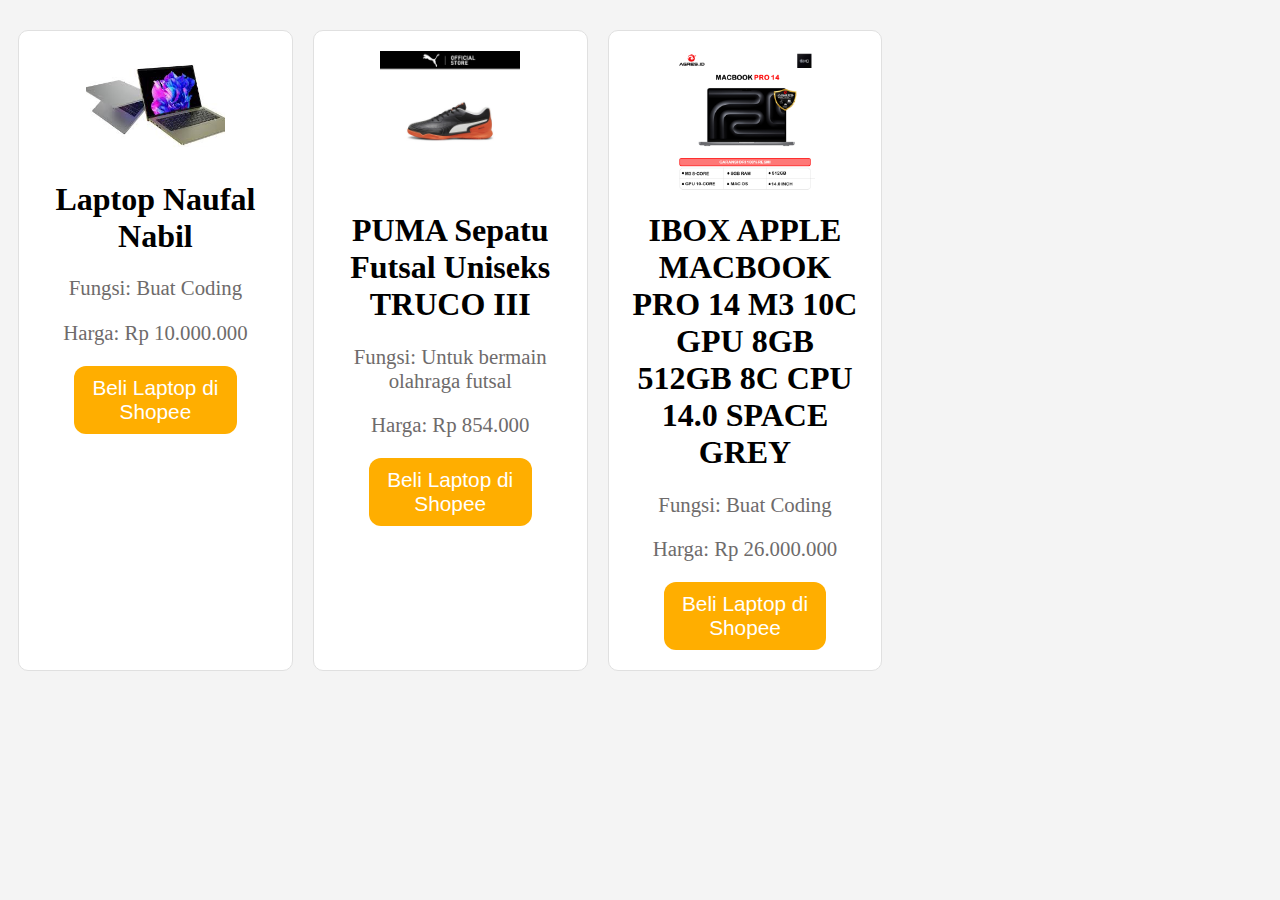
<file: Soal 3/index.html>
<!DOCTYPE html>
<html lang="en">
<head>
  <meta charset="UTF-8">
  <meta name="viewport" content="width=device-width, initial-scale=1.0">
  <title>Ecommers</title>
  <link rel="stylesheet" href="style.css">
</head>
<body>
  <div class="daftar-produk">
    <div class="Produk">
      <div class="isi-produk">
        <div class="img">

          <img src="image/image1.png" alt="">
        </div>
        <div class="text-style">
          <h1>Laptop Naufal Nabil</h1>
          <p>Fungsi: Buat Coding</p>
          <p>Harga: Rp 10.000.000</p>
          <button onclick="window.location.href='https://shopee.co.id/Cicilan-Murah-SPL-Laptop-HP-Intel-Celeron-N4500-UHD-8GB-RAM-256GB-512GB-SSD-Silver-Windows-11-Home-14-Inch-Garansi-2-Tahun-Promo-Murah-Gratis-Ongkir-Official-Non-Second-i.12758413.13168775574'">
            Beli Laptop di Shopee
        </button>
        </div>
      </div>
    </div>


    <div class="Produk">
      <div class="isi-produk">
        <div class="img">

          <img src="image/image3.png" alt="">
        </div>
        <div class="text-style">
          <h1>PUMA Sepatu Futsal Uniseks TRUCO III</h1>
          <p>Fungsi: Untuk bermain olahraga futsal</p>
          <p>Harga: Rp 854.000</p>
          <button onclick="window.location.href='https://shopee.co.id/PUMA-Sepatu-Futsal-Uniseks-TRUCO-III-i.285723560.29956572482'">
            Beli Laptop di Shopee
        </button>
        </div>
      </div>   
    </div>
  

    <div class="Produk">
      <div class="isi-produk">
        <div class="img">

          <img src="image/image2.png" alt="">
        </div>
        <div class="text-style">
          <h1>IBOX APPLE MACBOOK PRO 14 M3 10C GPU 8GB 512GB 8C CPU 14.0 SPACE GREY</h1>
          <p>Fungsi: Buat Coding</p>
          <p>Harga: Rp 26.000.000</p>
          <button onclick="window.location.href='https://shopee.co.id/IBOX-APPLE-MACBOOK-PRO-14-M3-10C-GPU-8GB-512GB-8C-CPU-14.0-SPACE-GREY-i.250649369.25933107640?sp_atk=83983913-cede-4e71-93e5-64e5934079df&xptdk=83983913-cede-4e71-93e5-64e5934079df'">
            Beli Laptop di Shopee
        </button>
        </div>
      </div>   
    </div>
  
  </div>
</body>
</html>
</file>
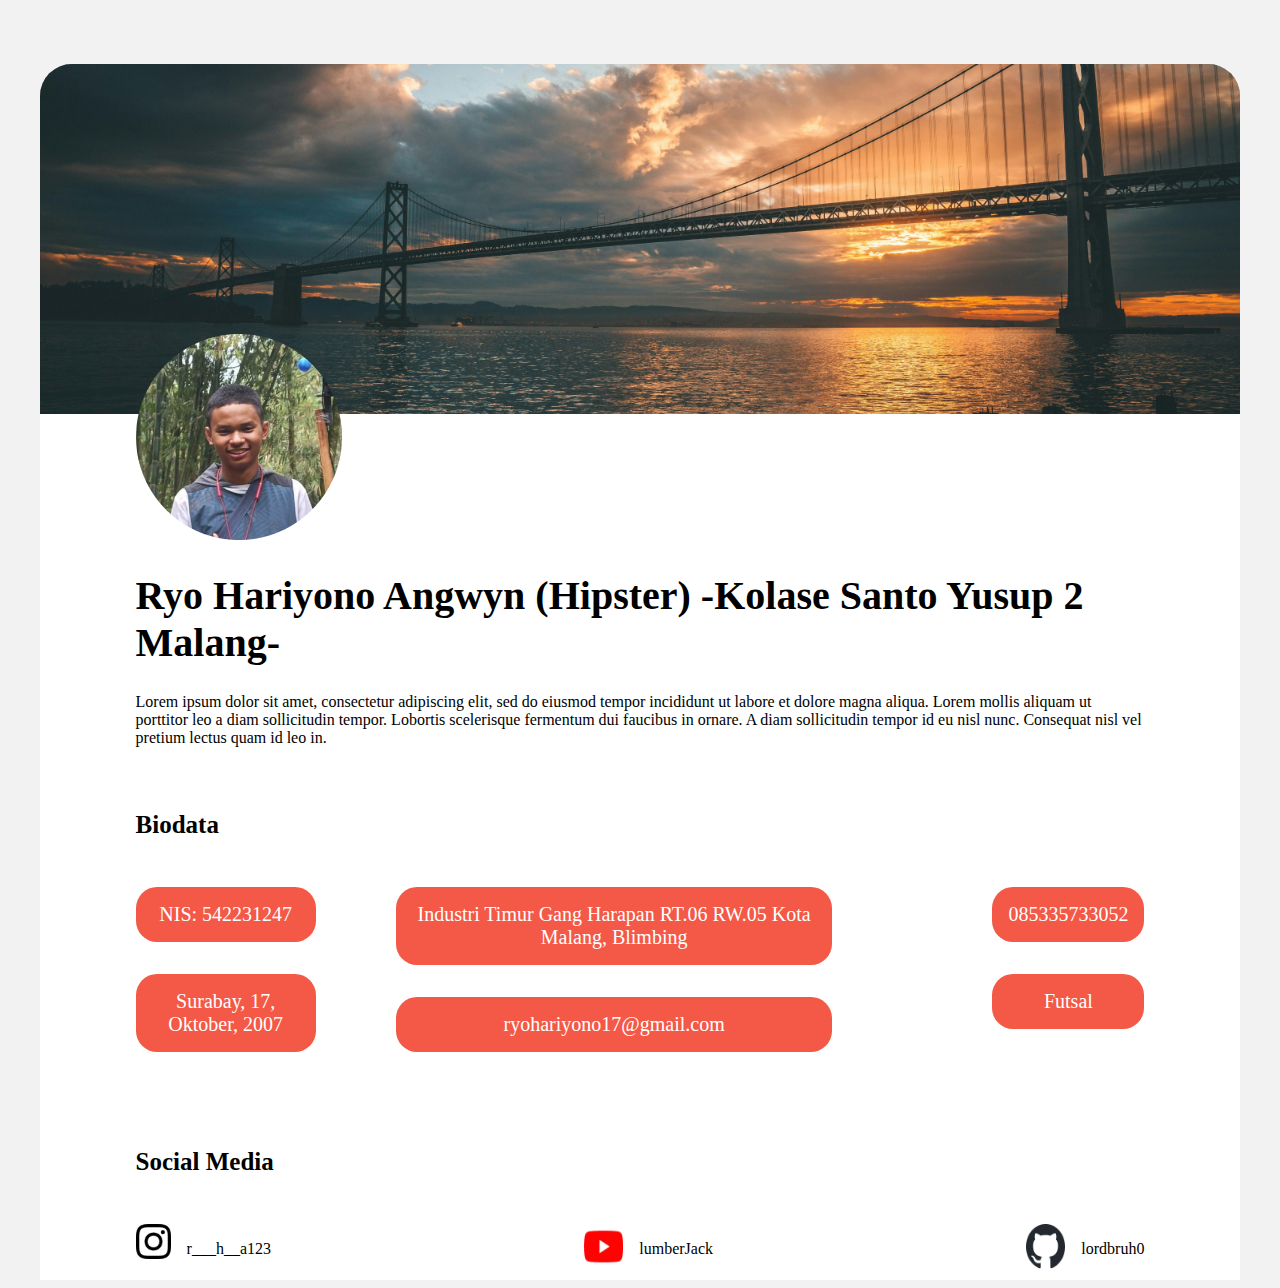
<file: Soal 4/index.html>
<!DOCTYPE html>
<html lang="en">
<head>
  <meta charset="UTF-8">
  <meta name="viewport" content="width=device-width, initial-scale=1.0">
  <link rel="stylesheet" href="style..css">
  <title>Profile Ryo</title>
</head>
<body>
  <div class="background">
    <div class="top-background">
      <img src="images/images-background 3.jpg" alt="">
    </div>
    <div class="isi-page">   
      <div class="foto-profile">
        <img src="images/images-profile.png" alt="">
      </div>
      <div class="top-isi">
        <h1>Ryo Hariyono Angwyn (Hipster) -Kolase Santo Yusup 2 Malang-</h1>
        <p>Lorem ipsum dolor sit amet, consectetur adipiscing elit, sed do eiusmod tempor incididunt ut labore et dolore magna aliqua. Lorem mollis aliquam ut porttitor leo a diam sollicitudin tempor. Lobortis scelerisque fermentum dui faucibus in ornare. A diam sollicitudin tempor id eu nisl nunc. Consequat nisl vel pretium lectus quam id leo in.</p>

        <h2>Biodata</h2>
        <div class="tabel-data">
          <div class="baris-pertama">
            <div>NIS: 542231247</div>
            <div>Surabay, 17, Oktober, 2007</div>
          </div>

          <div class="baris-kedua">
            <div>Industri Timur Gang Harapan RT.06 RW.05 Kota Malang, Blimbing</div>
            <div>ryohariyono17@gmail.com</div>
          </div>

          <div class="baris-ketiga">
            <div>085335733052</div>
            <div>Futsal</div>
          </div>
        </div>
      </div>
      <div class="footer">
        <h2>Social Media</h2>
        <div class="social-media">
          <div class="instagram">
            <a href="https://www.instagram.com/r__h_a123?utm_source=qr&igsh=MW9qeXBvdW5udjh2aA==">
              <img src="images/Instagram_Icon.png" alt="">
            </a>
            <p>r___h__a123</p>
          </div>
          <div class="youtube">
            <a href="https://www.youtube.com/@lumberjack8587">
              <img src="images/YouTube_Icon.png" alt="">
            </a>
            <p>lumberJack</p>
          </div>
          <div class="github">
            <a href="https://github.com/lordbruh0">
              <img src="images/Github_Icon.png" alt="">
            </a>
            <p>lordbruh0</p>
          </div>
        </div>
      </div>
    </div>
  </div>
</body>
</html>
</file>
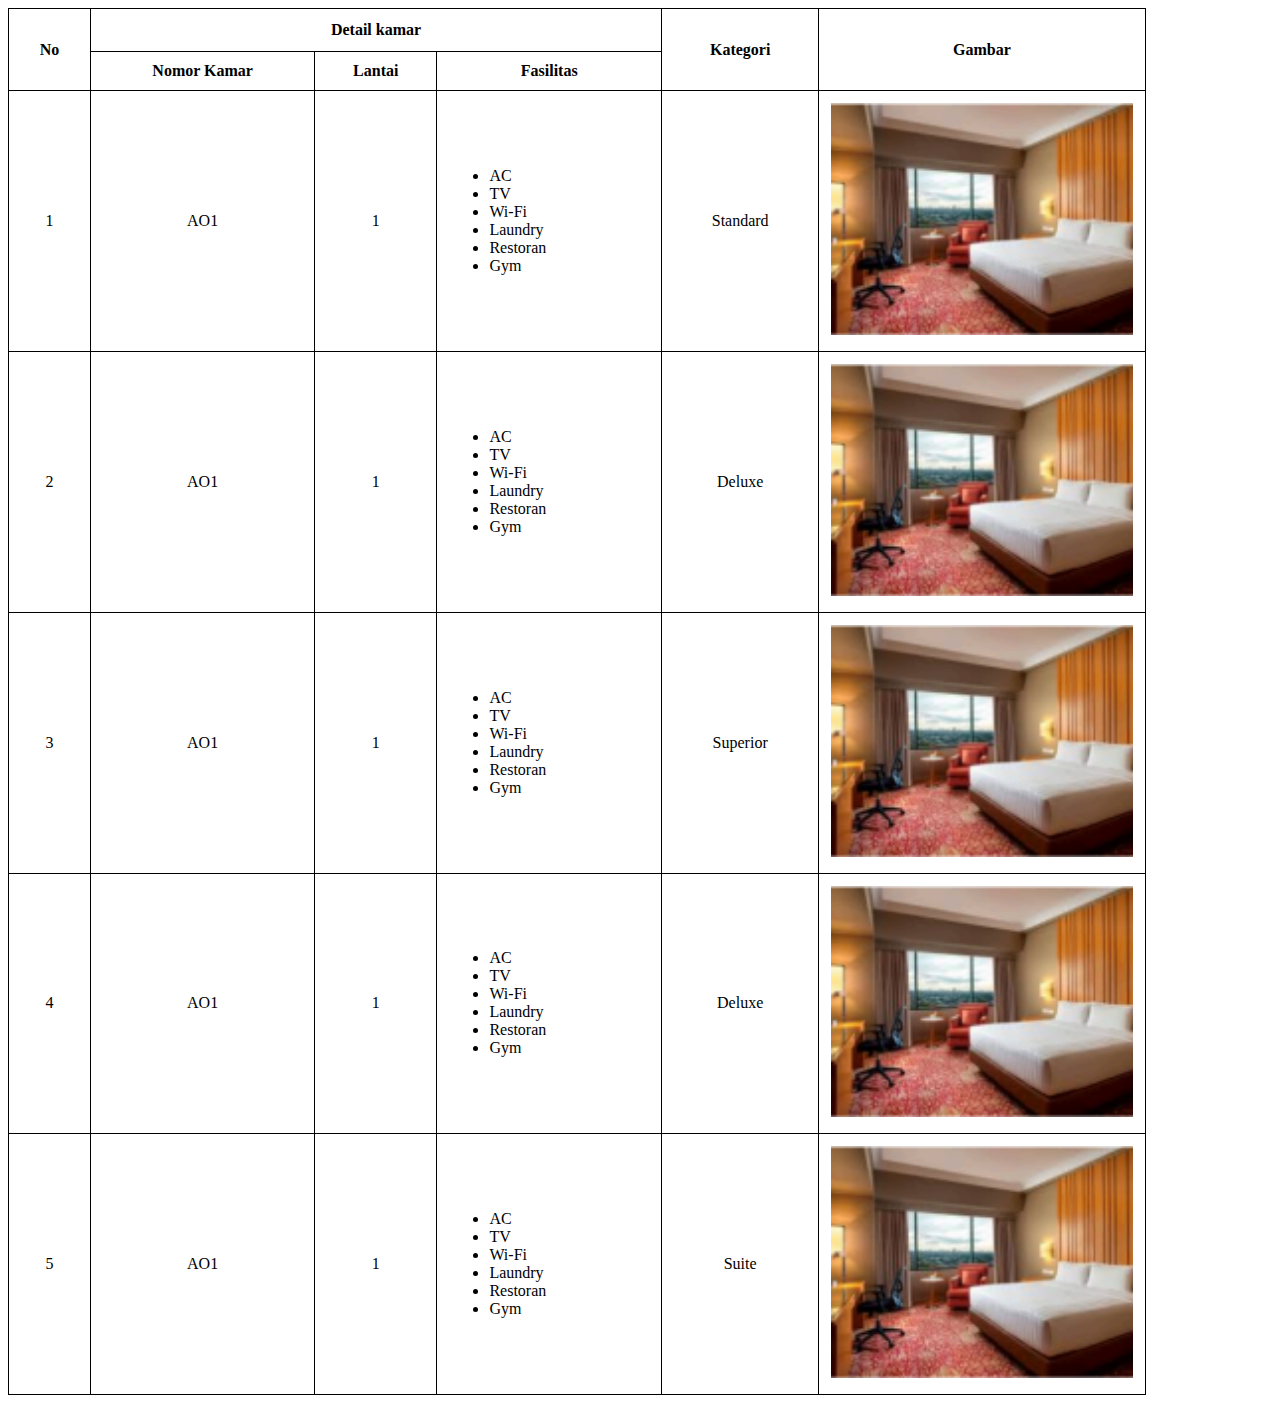
<file: soal 2/soal_2.html>
<!DOCTYPE html>
<html lang="en">
<head>
  <meta charset="UTF-8">
  <meta name="viewport" content="width=device-width, initial-scale=1.0">
  <title>Document</title>
  <style></style>
  <link rel="stylesheet" href="soal_2.css">
</head>
<body>
  
<table class="border" border="1">


    <tr class="one">
      <th rowspan="2">No</th>
      <th colspan="3">Detail kamar</th>
      <th rowspan="2">Kategori</th>
      <th rowspan="2">Gambar</th>
    </tr>
  
    <tr class="two">
      <td>Nomor Kamar</td>
      <td>Lantai</td>
      <td><center>Fasilitas</center></td>
    </tr>

  <tr class="bottom">
    <td><center>1</center></td>
    <td><center>AO1</center></td>
    <td><center>1</center></td>
    <td>
      <ul>
        <li>AC</li>
        <li>TV</li>
        <li>Wi-Fi</li>
        <li>Laundry</li>
        <li>Restoran</li>
        <li>Gym</li>
      </ul>
    </td>
    <td><center>Standard</center></td>
    <td>
      <center>
        <a href="../soal 2/foto/image.html">
          <img src="../image/image.png" alt="">
        </a>
      </center>
    </td>
  </tr>

  <tr class="bottom">
    <td><center>2</center></td>
    <td><center>AO1</center></td>
    <td><center>1</center></td>
    <td>
      <ul>
        <li>AC</li>
        <li>TV</li>
        <li>Wi-Fi</li>
        <li>Laundry</li>
        <li>Restoran</li>
        <li>Gym</li>
      </ul>
    </td>
    <td><center>Deluxe</center></td>
    <td><center><img src="../image/image.png" alt=""></center></td>
  </tr>

  <tr class="bottom">
    <td><center>3</center></td>
    <td><center>AO1</center></td>
    <td><center>1</center></td>
    <td>
      <ul>
        <li>AC</li>
        <li>TV</li>
        <li>Wi-Fi</li>
        <li>Laundry</li>
        <li>Restoran</li>
        <li>Gym</li>
      </ul>
    </td>
    <td><center>Superior</center></td>
    <td><center><img src="../image/image.png" alt=""></center></td>
  </tr>

  <tr class="bottom">
    <td><center>4</center></td>
    <td><center>AO1</center></td>
    <td><center>1</center></td>
    <td>
      <ul>
        <li>AC</li>
        <li>TV</li>
        <li>Wi-Fi</li>
        <li>Laundry</li>
        <li>Restoran</li>
        <li>Gym</li>
      </ul>
    </td>
    <td><center>Deluxe</center></td>
    <td><center><img src="../image/image.png" alt=""></center></td>
  </tr>

  <tr class="bottom">
    <td><center>5</center></td>
    <td><center>AO1</center></td>
    <td><center>1</center></td>
    <td>
      <ul>
        <li>AC</li>
        <li>TV</li>
        <li>Wi-Fi</li>
        <li>Laundry</li>
        <li>Restoran</li>
        <li>Gym</li>
      </ul>
    </td>
    <td><center>Suite</center></td>
    <td><center><img src="../image/image.png" alt=""></center></td>
  </tr>
</table>
</body>
</html>
</file>
<file: Soal 3/style.css>
body{
  background-color: #F4F4F4;
}


.Produk{
  background-color: white;
  width: 20%;
  border-radius: 10px;
  padding: 10px;
  border: 1.5px solid #E0E0E0;
  margin: 10px;
}

.Produk img{
  margin-left: auto;
  margin-right: auto;
  width: 60%;
  height: 60%;

}

.isi-produk{
  padding: 10px;
  text-align: center;
}
.img{
  display: flex;
  justify-content: center;
}

.isi-produk button{
  background-color: rgb(255, 174, 0);
  color: white;
  padding: 10px;
  width: 70%;
  border: none;
  cursor: pointer;
  border-radius: 12px;
  font-size: 1.3rem;
  font-weight: 500;
}

.text-style p{
  text-align: center;
  font-size: 1.3rem;
  color: #6e6b6b;
}

.text-style h1{
  text-align: center;
  font-size: 2rem;
  color: #000000;
  font-weight: 600;
}

.daftar-produk{
  display: flex;
  margin-top: 20px;
}
</file>
<file: Soal 4/style..css>
body{
  background-color: #F2F2F2;
}

.background{
  margin-top: 4rem;
  margin-left: auto;
  margin-right: auto;
  background-color: #ffffff;
  width: 95%;
  height: 76rem;
  border-top-left-radius: 2rem;
  border-top-right-radius: 2rem;
}

.top-background{
  display: flex;
  justify-content: center;
  background-color: #8f8c8c;
  width: 100%;
  height: 350px;
  border-top-left-radius: 2rem;
  border-top-right-radius: 2rem;
}
.top-background img{
  object-fit: cover;
  width: 100%;
  height: 100%;
  border-top-left-radius: 2rem;
  border-top-right-radius: 2rem;
}

.foto-profile{
  display: flex;
  justify-content: start;
  margin-top: -5rem;
  margin-left: 6rem;
}

.top-isi{
  margin-top: 2rem;
  margin-left: 6rem;
  margin-right: 6rem;
}

.top-isi h1{
  color: rgb(0, 0, 0);
  font-size: 40px;
}

.top-isi h2{
  margin-top: 4rem;
  color: rgb(0, 0, 0);
  font-size: 25px;
}

.tabel-data{
  display: flex;
  justify-content: space-between;
  margin-top: 3rem;
}

.baris-pertama div{
  background-color: #F45846;
  padding: 1rem;
  margin-bottom: 2rem;
  text-align: center;
  color: white;
  font-weight: 500;
  font-size: 20px;
  border-radius: 21px;
  margin-right: 5rem;

}
.baris-kedua div{
  background-color: #F45846;
  padding: 1rem;
  margin-bottom: 2rem;
  text-align: center;
  color: white;
  font-weight: 500;
  font-size: 20px;
  border-radius: 21px;
  margin-right: 5rem;
}
.baris-ketiga div{
  background-color: #F45846;
  padding: 1rem;
  margin-bottom: 2rem;
  text-align: center;
  color: white;
  font-weight: 500;
  font-size: 20px;
  border-radius: 21px;
  margin-left: 5rem;
}

.footer{
  margin-top: 2rem;
  margin-left: 6rem;
  margin-right: 6rem;
}

.footer h2{
  margin-top: 4rem;
  color: rgb(0, 0, 0);
  font-size: 25px;
}

.social-media{
  display: flex;
  justify-content: space-between;
  margin-top: 3rem;
}

.instagram{
  display: flex;
}

.instagram img{
  height: 35px;
  width: 35px;
}

.instagram p{
  margin-left: 1rem;
  font-size: 1rem;
}


.youtube{
  display: flex;
}

.youtube img{
  height: 45px;
  width: 39px;
}

.youtube p{
  margin-left: 1rem;
  font-size: 1rem;
}


.github{
  display: flex;
}

.github img{
  height: 45px;
  width: 39px;
}

.github p{
  margin-left: 1rem;
  font-size: 1rem;
}
</file>
<file: soal 2/soal_2.css>
.border{
  border-collapse: collapse;
  width: 90%;
  border-radius: 10rem;
}

.one th{
  border: 1px solid black;
  padding: 12px;
  font-weight: 600;
}

.two td{
  text-align: center;
  border: 1px solid black;
  padding: 10px;
  font-weight: 600;
}

.bottom td{
  border: 1px solid black;
  padding: 12px;
}

img{
  width: 100%;
  height: 100%;
}
</file>
